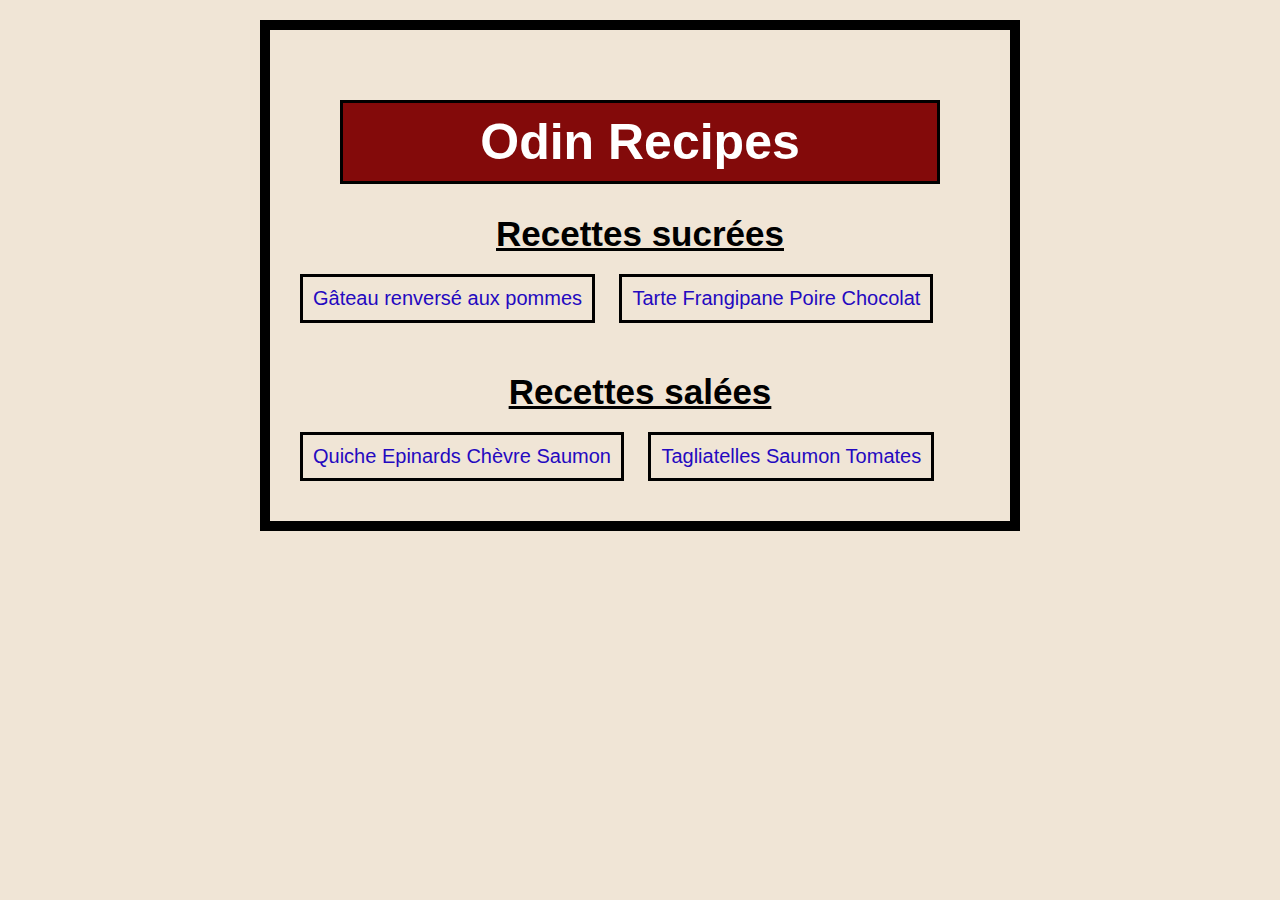
<file: index.html>
<!DOCTYPE html>
<html lang="en">
<head>
    <meta charset="UTF-8">
    <meta name="viewport" content="width=device-width, initial-scale=1.0">
    <link rel="stylesheet" href="styles.css">
    <title>Recipes</title>
</head>
<body>
    <h1>Odin Recipes</h1>
    <h2>Recettes sucrées</h2>
    <div class="sucre">
            <a href="./recipes/gateau-renverse.html" class="button" target="_blank" rel="noopener noreferrer"><button>Gâteau renversé aux pommes</button></a>
            <a href="./recipes/tarte-frangipage-poire.html" class="button" target="_blank" rel="noopener noreferrer"><button>Tarte Frangipane Poire Chocolat</button></a>
    </div>

    <h2>Recettes salées</h2>
    <div class="sale">
        <a href="./recipes/quiche-epinard.html" class="button" target="_blank" rel="noopener noreferrer"><button>Quiche Epinards Chèvre Saumon</button></a>
        <a href="./recipes/tagliatelles-saumon.html" class="button" target="_blank" rel="noopener noreferrer"><button>Tagliatelles Saumon Tomates</button></a>
    </div>
</body>
</html>
</file>
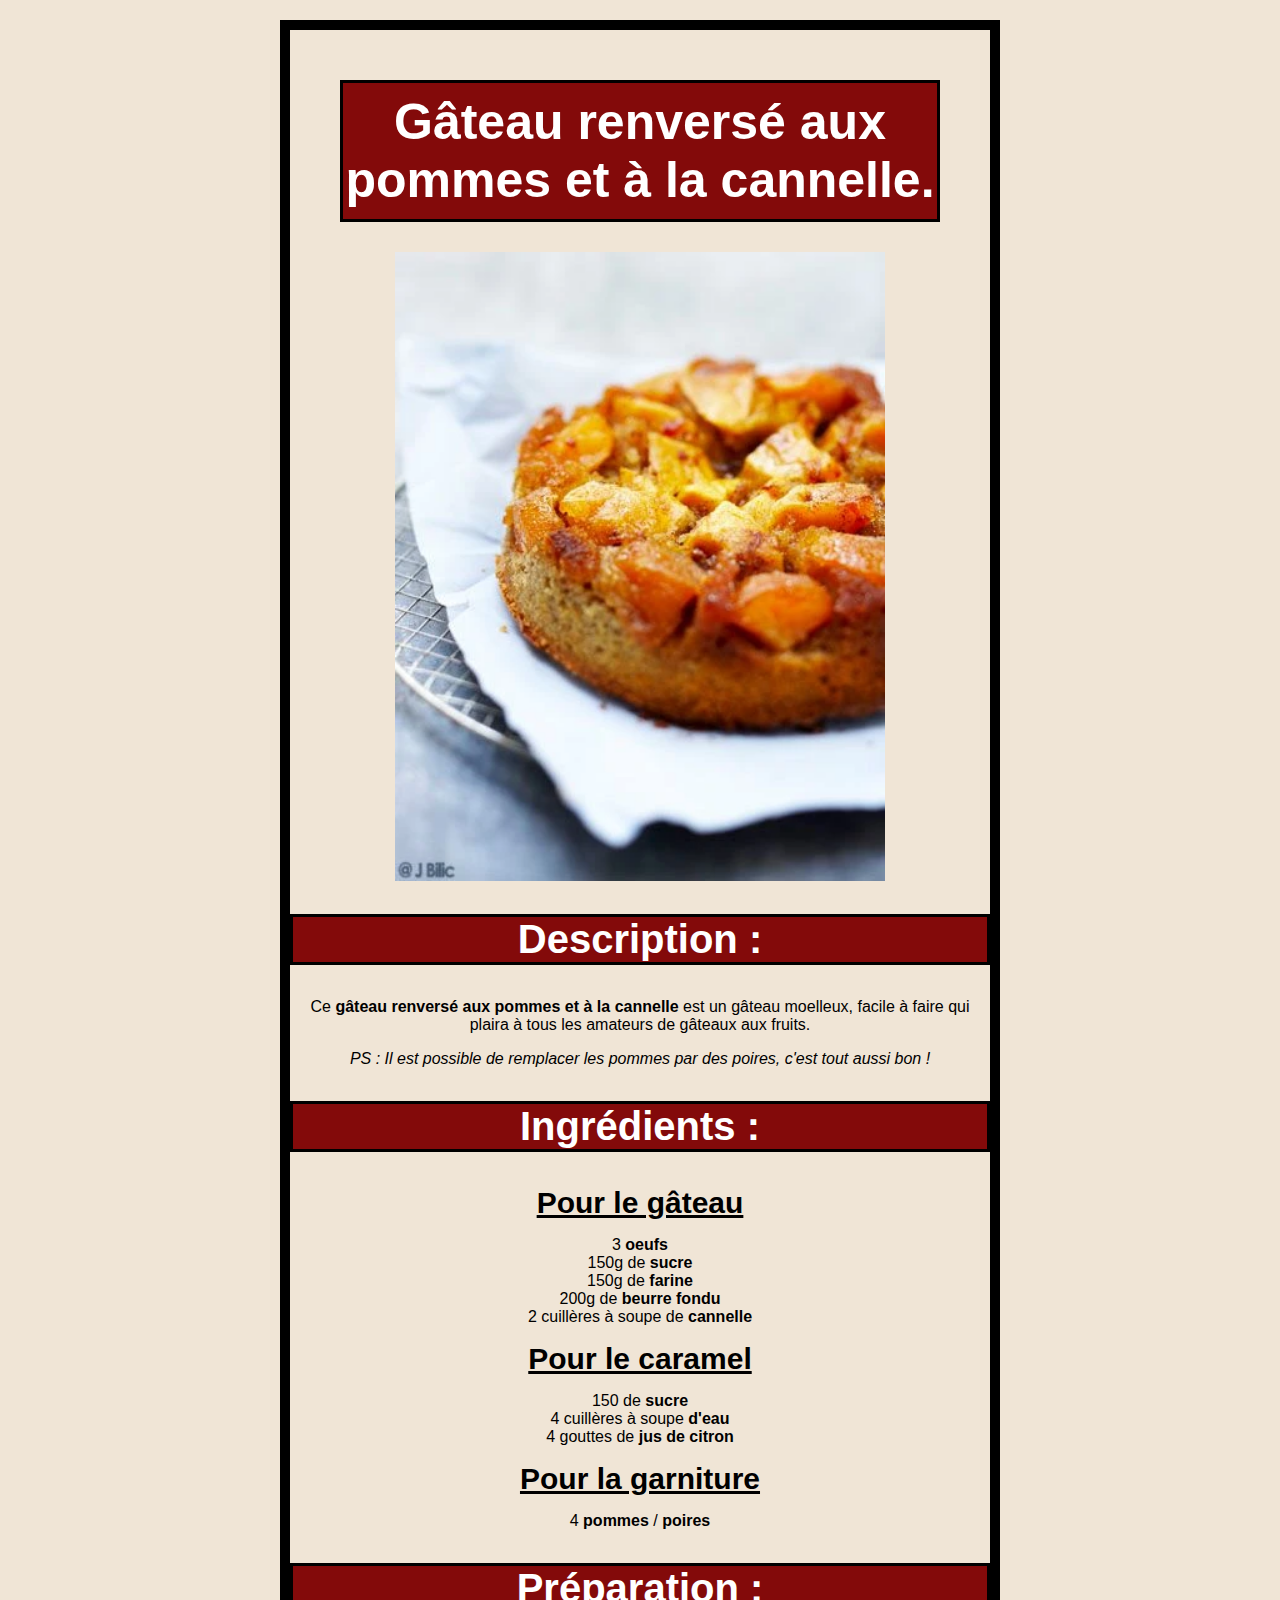
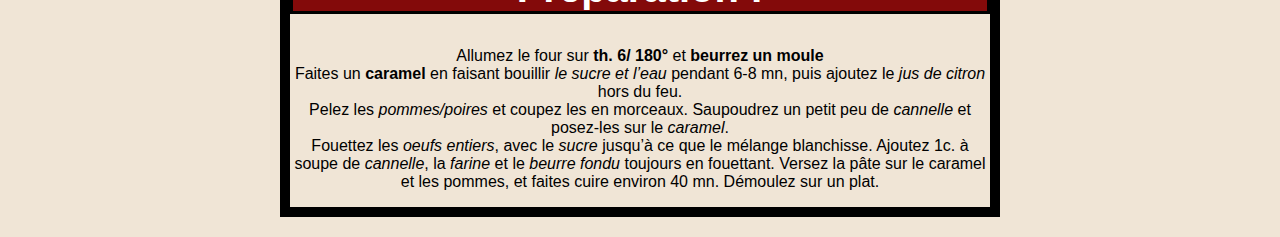
<file: recipes/gateau-renverse.html>
<!DOCTYPE html>
<html lang="fr">
<head>
    <meta charset="UTF-8">
    <meta name="viewport" content="width=device-width, initial-scale=1.0">
    <link rel="stylesheet" href="styles.css">
    <title>Gâteau renversé Pommes Cannelle</title>
</head>
<body>
    <h1 class="main header">Gâteau renversé aux pommes et à la cannelle.</h1>
    <div class="image">    
        <img src="../images/Gateau-renverse-pommes-et-cannelle.jpg" alt="Gâteau Pommes Cannelle" height="300" width="200">
    </div>
        <h2 class="secondary header">Description :</h2>
    <div class="text">
        <p>Ce <strong>gâteau renversé aux pommes et à la cannelle</strong> est un gâteau moelleux, facile à faire qui plaira à tous les amateurs de gâteaux aux fruits.</p>
        <p><i>PS : Il est possible de remplacer les pommes par des poires, c'est tout aussi bon !</i></p>
    </div>
    <h2 class="secondary header">Ingrédients :</h2>
        <h3 class="small header">Pour le gâteau</h3>
            <ul>
            <li>3 <strong>oeufs</strong></li>
            <li>150g de <strong>sucre</strong></li>
            <li>150g de <strong>farine</strong></li>
            <li>200g de <strong>beurre fondu</strong></li>
            <li>2 cuillères à soupe de <strong>cannelle</strong></li>
            </ul>
        <h3 class="small header">Pour le caramel</h3>
            <ul>
            <li>150 de <strong>sucre</strong></li>
            <li>4 cuillères à soupe <strong>d'eau</strong></li>
            <li>4 gouttes de <strong>jus de citron</strong></li>
            </ul>
        <h3 class="small header">Pour la garniture</h3>
            <ul><li>4 <strong>pommes</strong> / <strong>poires</strong></li></ul>
    <h2 class="secondary header">Préparation :</h2>
        <ol>
            <li>Allumez le four sur <strong>th. 6/ 180°</strong> et <strong>beurrez un moule</strong></li>
            <li>Faites un <strong>caramel</strong> en faisant bouillir <em>le sucre et l’eau</em> pendant 6-8 mn, puis ajoutez le <em>jus de citron</em> hors du feu.</li>
            <li>Pelez les <em>pommes/poires</em> et coupez les en morceaux. Saupoudrez un petit peu de <em>cannelle</em> et posez-les sur le <em>caramel</em>.</li>
            <li>Fouettez les <em>oeufs entiers</em>, avec le <em>sucre</em> jusqu’à ce que le mélange blanchisse. Ajoutez 1c. à soupe de <em>cannelle</em>, la <em>farine</em> et le <em>beurre fondu</em> toujours en fouettant. Versez la pâte sur le caramel et les pommes, et faites cuire environ 40 mn. Démoulez sur un plat.</li>
        </ol>
</body>
</html>
</file>
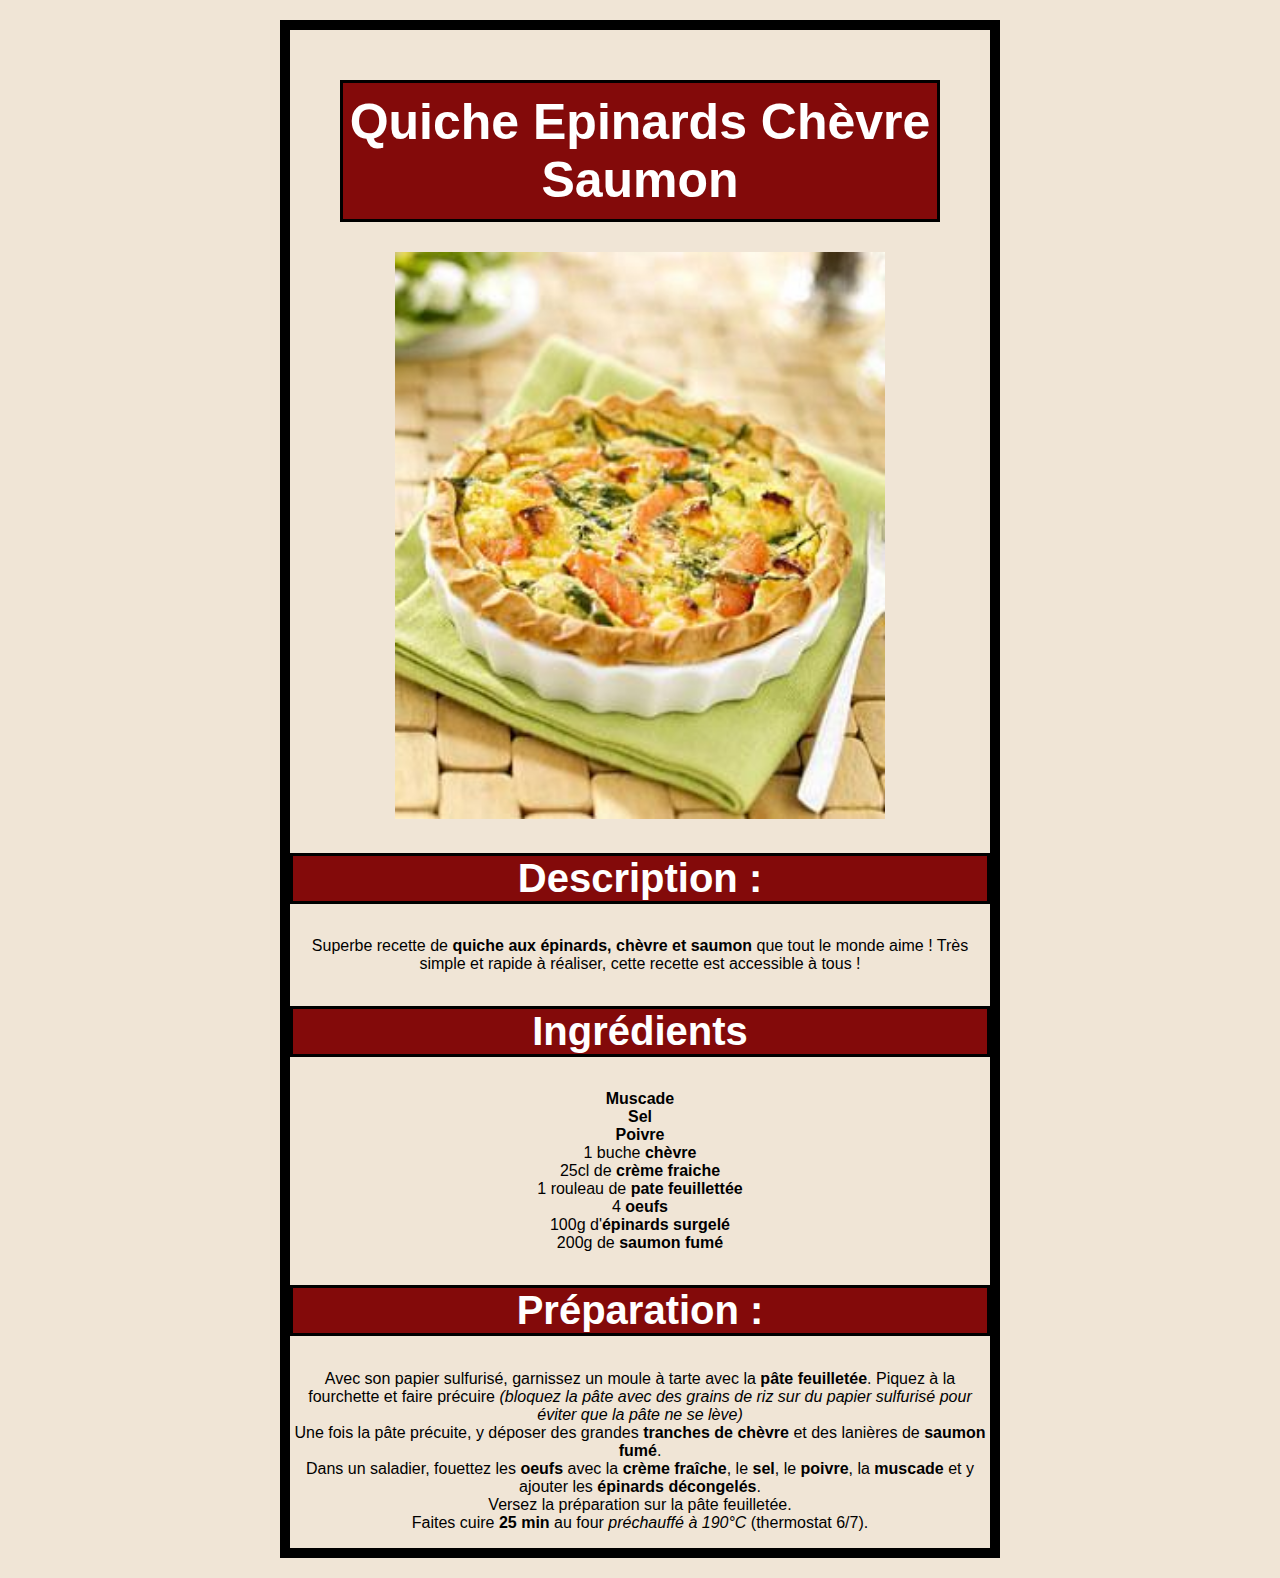
<file: recipes/quiche-epinard.html>
<!DOCTYPE html>
<html lang="fr">
<head>
    <meta charset="UTF-8">
    <meta name="viewport" content="width=device-width, initial-scale=1.0">
    <link rel="stylesheet" href="styles.css">
    <title>Quiche Epinards Chèvre Saumon</title>
</head>
<body>
    <h1 class="main header">Quiche Epinards Chèvre Saumon</h1>
    <img src="../images/Quiche epinard.jpg" alt="quiche epinard" height="300" width="200">
    <h2 class="secondary header">Description :</h2>
      <p>Superbe recette de <strong>quiche aux épinards, chèvre et saumon</strong> que tout le monde aime ! Très simple et rapide à réaliser, cette recette est accessible à tous !</p>    
    <h2 class="secondary header">Ingrédients</h2>
        <ul>
            <li><strong>Muscade</strong></li>
            <li><strong>Sel</strong></li>
            <li><strong>Poivre</strong></li>
            <li>1 buche <strong>chèvre</strong></li>
            <li>25cl de <strong>crème fraiche</strong></li>
            <li>1 rouleau de <strong>pate feuillettée</strong></li>
            <li>4 <strong>oeufs</strong></li>
            <li>100g d'<strong>épinards surgelé</strong></li>
            <li>200g de <strong>saumon fumé</strong></li>
        </ul>
    <h2 class="secondary header">Préparation :</h2>
        <ol>
            <li>Avec son papier sulfurisé, garnissez un moule à tarte avec la <strong>pâte feuilletée</strong>. Piquez à la fourchette et faire précuire <i>(bloquez la pâte avec des grains de riz sur du papier sulfurisé pour éviter que la pâte ne se lève) </i></li>
            <li>Une fois la pâte précuite, y déposer des grandes <strong>tranches de chèvre</strong> et des lanières de <strong>saumon fumé</strong>.</li>
            <li>Dans un saladier, fouettez les <strong>oeufs</strong> avec la <strong>crème fraîche</strong>, le <strong>sel</strong>, le <strong>poivre</strong>, la <strong>muscade</strong> et y ajouter les <strong>épinards décongelés</strong>.</li>
            <li>Versez la préparation sur la pâte feuilletée.</li>
            <li>Faites cuire <strong>25 min</strong> au four <em>préchauffé à 190°C</em> (thermostat 6/7).</li>
        </ol>
</body>
</html>
</file>
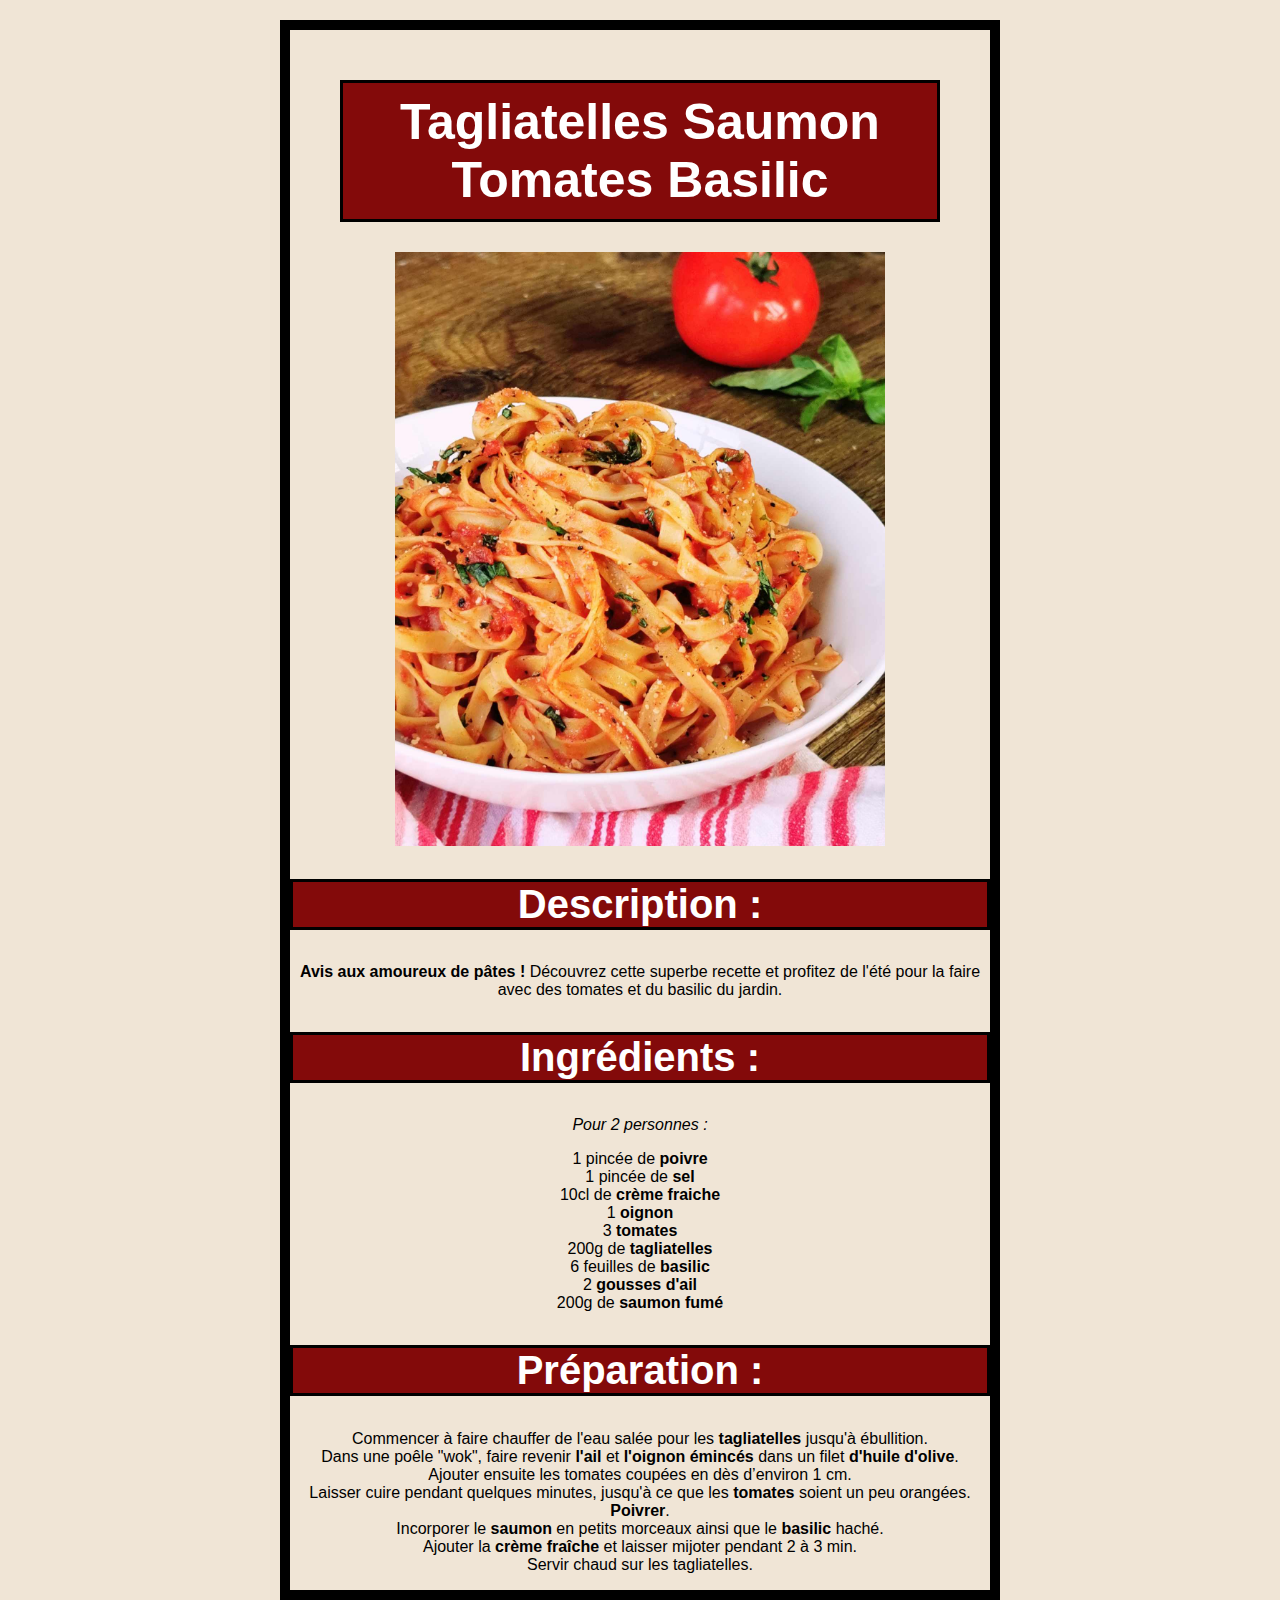
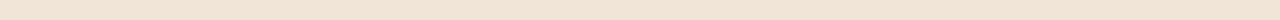
<file: recipes/tagliatelles-saumon.html>
<!DOCTYPE html>
<html lang="fr">
<head>
    <meta charset="UTF-8">
    <meta name="viewport" content="width=device-width, initial-scale=1.0">
    <link rel="stylesheet" href="styles.css">
    <title>Tagliatelles Saumon Tomates Basilic</title>
</head>
<body>
    <h1 class="main header">Tagliatelles Saumon Tomates Basilic</h1>
    <img src="../images/tagliatelles-saumon.jpg" alt="tagliatelles Saumon Tomates" height="300" width="200">
    <h2 class="secondary header">Description :</h2>
    <p><strong>Avis aux amoureux de pâtes !</strong> Découvrez cette superbe recette et profitez de l'été pour la faire avec des tomates et du basilic du jardin.</p>
    <h2 class="secondary header">Ingrédients :</h2>
    <p><em>Pour 2 personnes :</em></p>
        <ul>
            <li>1 pincée de <strong>poivre</strong></li>
            <li>1 pincée de <strong>sel</strong></li>
            <li>10cl de <strong>crème fraiche</strong></li>
            <li>1 <strong>oignon</strong></li>
            <li>3 <strong>tomates</strong></li>
            <li>200g de <strong>tagliatelles</strong></li>
            <li>6 feuilles de <strong>basilic</strong></li>
            <li>2 <strong>gousses d'ail</strong></li>
            <li>200g de <strong>saumon fumé</strong></li>
        </ul>
    <h2 class="secondary header">Préparation :</h2>
        <ol>
            <li>Commencer à faire chauffer de l'eau salée pour les <strong>tagliatelles</strong> jusqu'à ébullition.</li>
            <li>Dans une poêle "wok", faire revenir <strong>l'ail</strong> et <strong>l'oignon émincés</strong> dans un filet <strong>d'huile d'olive</strong>.</li>
            <li>Ajouter ensuite les tomates coupées en dès d’environ 1 cm.</li>
            <li>Laisser cuire pendant quelques minutes, jusqu'à ce que les <strong>tomates</strong> soient un peu orangées. <strong>Poivrer</strong>.</li>
            <li>Incorporer le <strong>saumon</strong> en petits morceaux ainsi que le <strong>basilic</strong> haché.</li>
            <li>Ajouter la <strong>crème fraîche</strong> et laisser mijoter pendant 2 à 3 min.</li>
            <li>Servir chaud sur les tagliatelles.</li>
        </ol>
</body>
</html>
</file>
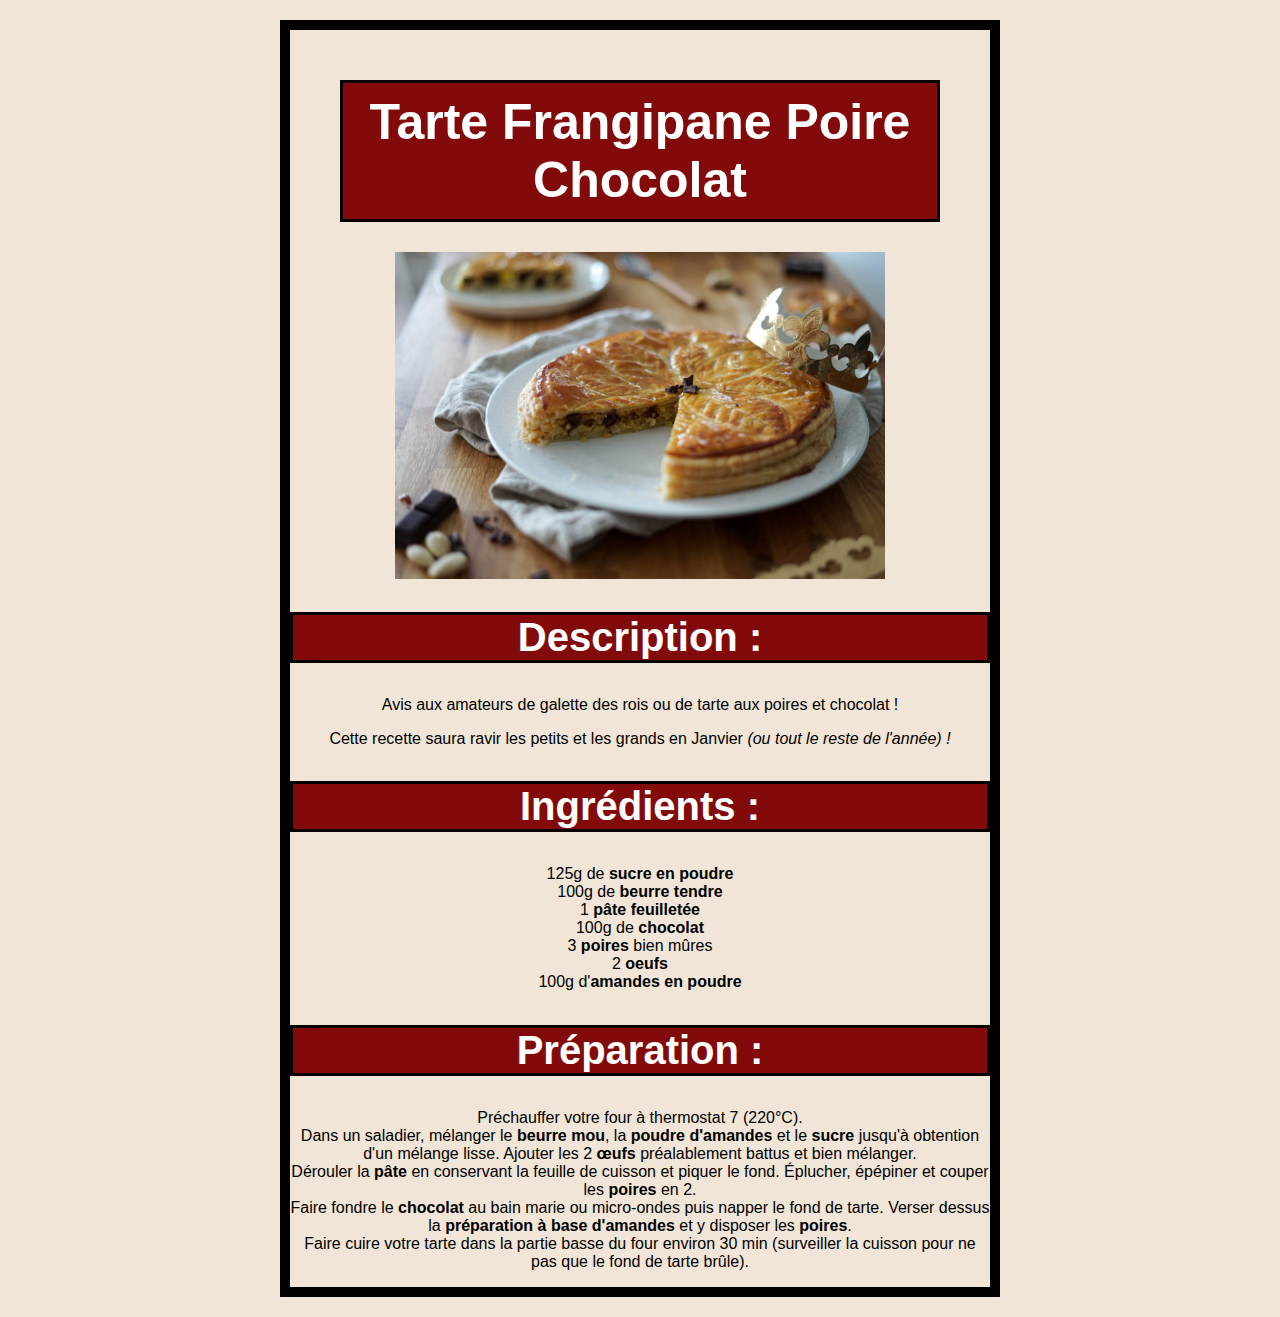
<file: recipes/tarte-frangipage-poire.html>
<!DOCTYPE html>
<html lang="fr">
<head>
    <meta charset="UTF-8">
    <meta name="viewport" content="width=device-width, initial-scale=1.0">
    <link rel="stylesheet" href="styles.css">
    <title>Tarte Frangipane Poire Chocolat</title>
</head>
<body>
    <h1 class="main header">Tarte Frangipane Poire Chocolat</h1>
    <img src="../images/Frangipane-poire.jpg" alt="Tarte Frangipane Poire Chocolat" height="200" width="300">
    <h2 class="secondary header">Description :</h2>
    <p>Avis aux amateurs de galette des rois ou de tarte aux poires et chocolat !</p>
    <p>Cette recette saura ravir les petits et les grands en Janvier <em>(ou tout le reste de l'année) !</em></p>
    <h2 class="secondary header">Ingrédients :</h2>
        <ul>
            <li>125g de <strong>sucre en poudre</strong></li>
            <li>100g de <strong>beurre tendre</strong></li>
            <li>1 <strong>pâte feuilletée</strong></li>
            <li>100g de <strong>chocolat</strong></li>
            <li>3 <b>poires</b> bien mûres</li>
            <li>2 <strong>oeufs</strong></li>
            <li>100g d'<strong>amandes en poudre</strong></li>
        </ul>
    <h2 class="secondary header">Préparation :</h2>
        <ol>
            <li>Préchauffer votre four à thermostat 7 (220°C).</li>
            <li>Dans un saladier, mélanger le <strong>beurre mou</strong>, la <strong>poudre d'amandes</strong> et le <strong>sucre</strong> jusqu'à obtention d'un mélange lisse. Ajouter les 2 <strong>œufs</strong> préalablement battus et bien mélanger.</li>
            <li>Dérouler la <strong>pâte</strong> en conservant la feuille de cuisson et piquer le fond. Éplucher, épépiner et couper les <strong>poires</strong> en 2.</li>
            <li>Faire fondre le <strong>chocolat</strong> au bain marie ou micro-ondes puis napper le fond de tarte. Verser dessus la <strong>préparation à base d'amandes</strong> et y disposer les <strong>poires</strong>.</li>
            <li>Faire cuire votre tarte dans la partie basse du four environ 30 min (surveiller la cuisson pour ne pas que le fond de tarte brûle).</li>
        </ol>
</body>
</html>
</file>
<file: styles.css>
body {
    background-color: rgb(240, 229, 214);
    border: 10px solid black;
    width: 700px;
    margin: 20px auto;
    padding: 20px;
    font-family: 'Franklin Gothic Medium', 'Arial Narrow', Arial, sans-serif;
}

h1 { 
    text-align: center;
    font-size: 50px;
    color: rgb(255, 255, 255);
    background-color: rgb(131, 10, 10);
    margin: 50px 50px 30px 50px;
    padding: 10px 0;
    border: 3px solid black;
}

h2 { 
    text-align: center;
    font-size: 35px;
    color: rgb(0, 0, 0);
    text-decoration: underline;
    margin-bottom: 0px;
    }

button {
    background-color: rgb(240, 229, 214);
    color: rgb(36, 9, 192);
    border: 3px solid rgb(0, 0, 0);
    font-size: 20px;
    padding: 10px;
    margin: 20px 10px;
}

button:hover {text-decoration: underline;}

.sucre,
.sale {
    display: block;
    margin: auto;
}
</file>
<file: recipes/styles.css>
body {
    background-color: rgb(240, 229, 214);
    border: 10px solid black;
    width: 700px;
    margin: 20px auto;
    padding: 0px;
    font-family: 'Franklin Gothic Medium', 'Arial Narrow', Arial, sans-serif;
}


.header,
li,
p  {
    text-align: center;
}


h1 {
    text-align: center;
    font-size: 50px;
    color: rgb(255, 255, 255);
    background-color: rgb(131, 10, 10);
    margin: 50px 50px 30px 50px;
    padding: 10px 0;
    border: 3px solid black;
}

h2 {
    font-size: 40px;
    color: rgb(255, 255, 255);
    background-color: rgb(131, 10, 10);
    border: 3px solid black;
}

h3 {
    font-size: 30px;
}

img {
    display: block;
    width: 70%;
    height: auto;
    margin: auto;
}

.image {margin: 30px auto;}

.text {
    border: 2px white;
}

li, ul {
    list-style: none;
    padding: 0;
}

.small {
    margin: 0px;
    text-decoration: underline;
}

ol {padding: 0;}
</file>
